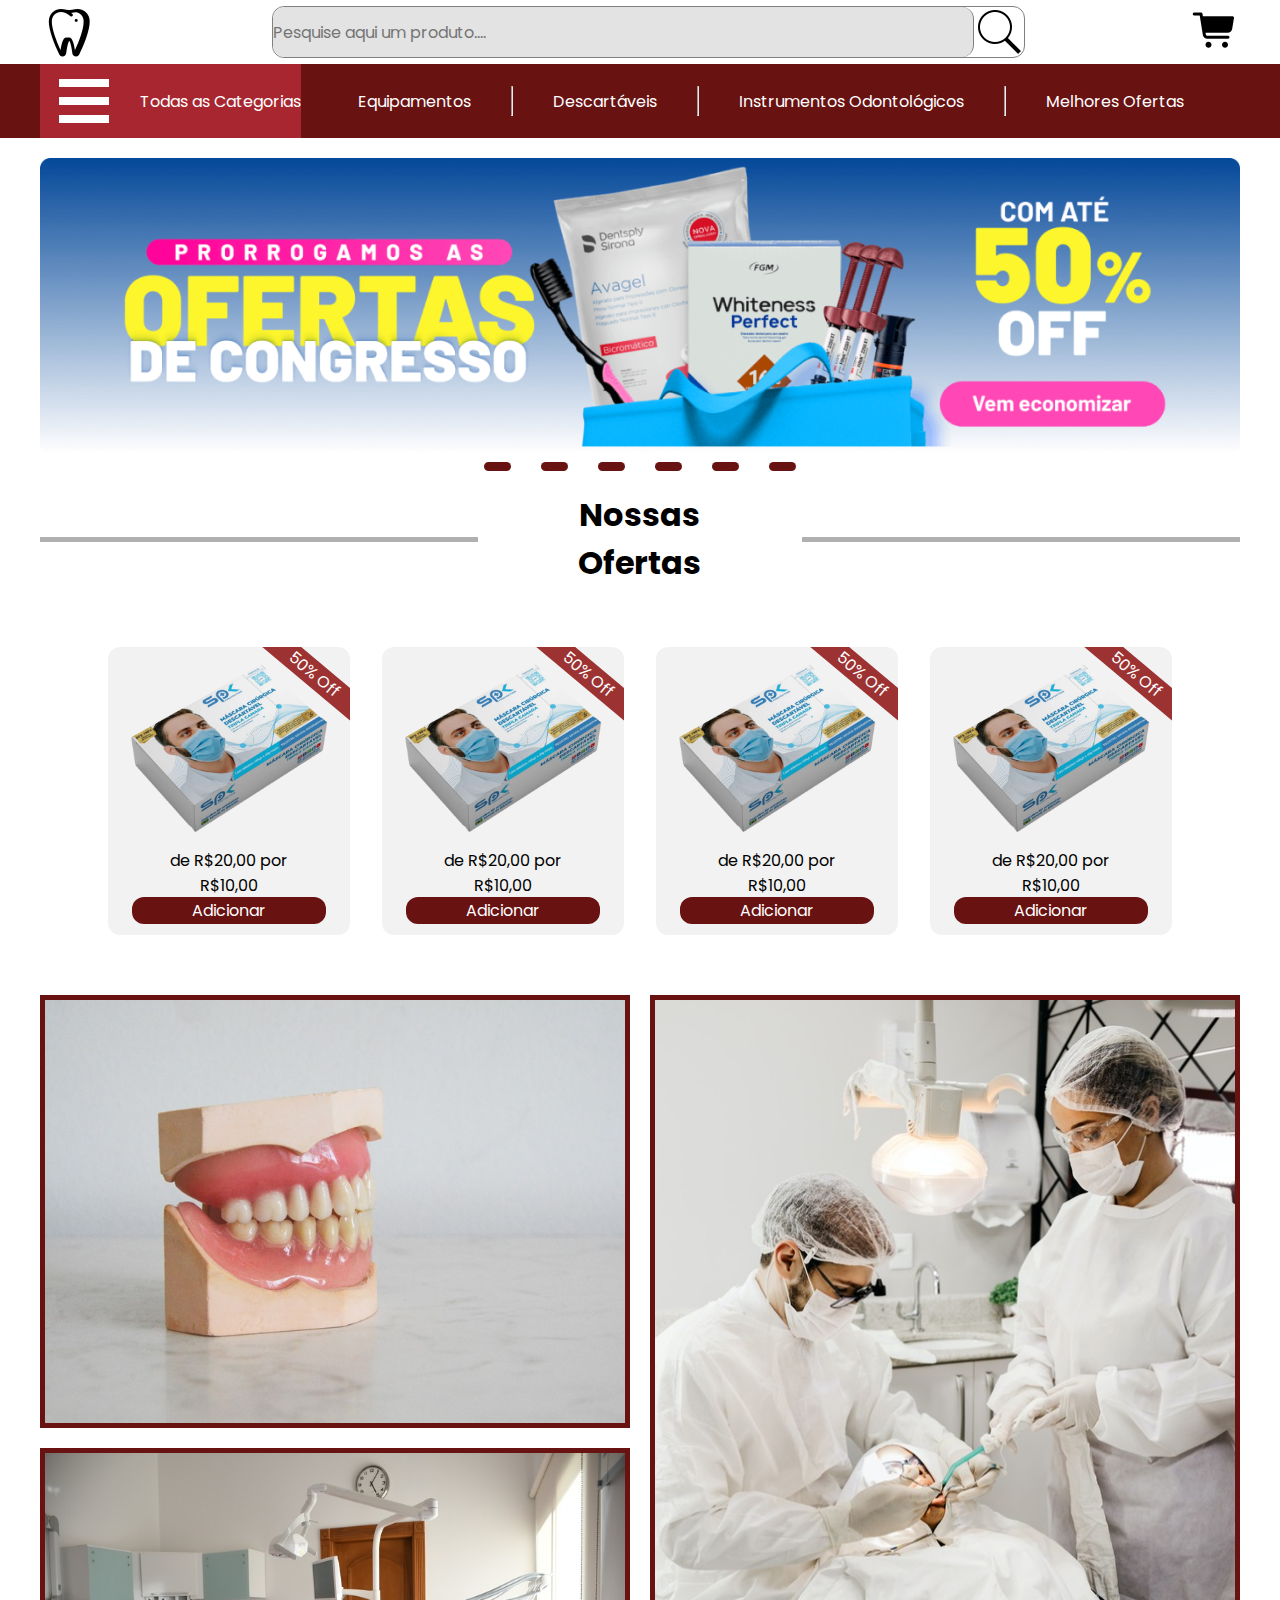
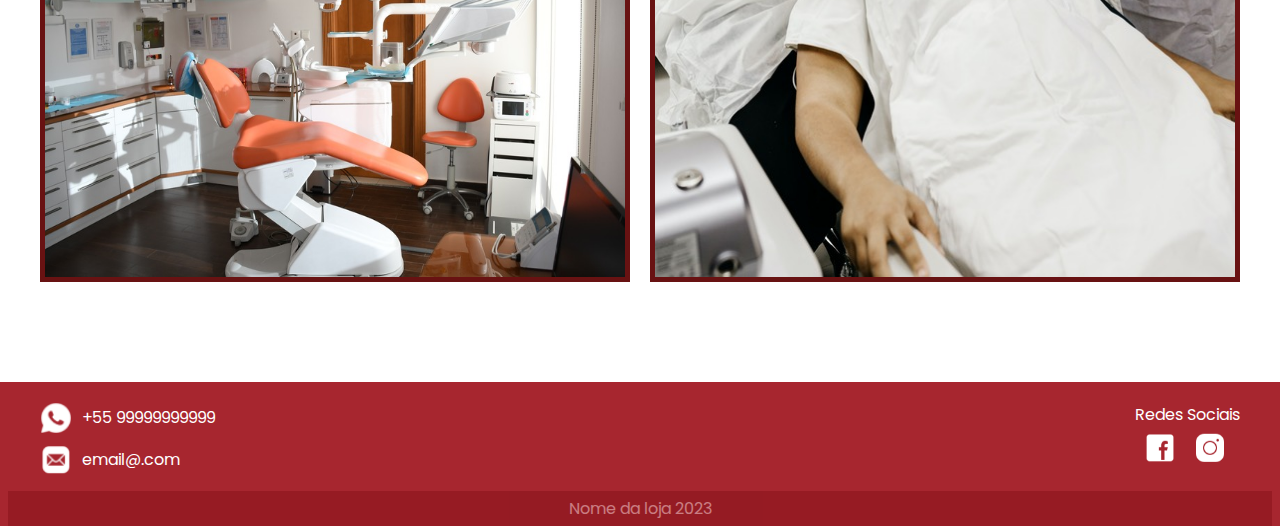
<file: index.html>
<!DOCTYPE html>
<html lang="en">

<head>
    <meta charset="UTF-8">
    <meta http-equiv="X-UA-Compatible" content="IE=edge">
    <meta name="viewport" content="width=device-width, initial-scale=1.0">
    <title>Site Odonto</title>
    <link rel="preconnect" href="https://fonts.googleapis.com">
    <link rel="preconnect" href="https://fonts.gstatic.com" crossorigin>
    <link href="https://fonts.googleapis.com/css2?family=Poppins:wght@300;400;500;600&display=swap" rel="stylesheet">
    <link rel="stylesheet" href="css/index.css">
</head>

<body>
    <!-- Início Header -->
    <header>
        <nav class="header-cima container">
            <ul>
                <img src="img/icons8-dente-64.png" alt="logo">
                <form action="">
                    <input type="search" name="pesquisa" id="pesquisa" placeholder="Pesquise aqui um produto....">
                    <img src="img/icons8-pesquisar-50.png" alt="lupa" id="lupa">
                </form>
                <div class="botoes-cima">
                    <a href="carrinho.html"><img src="/img/icons8-carrinho-de-compras-48.png" alt="carrinho"></a>
                </div>
            </ul>
        </nav>
        <div class="header-baixo-bg">
            <div class="header-baixo container">
                <div class="header-baixo-conteudo">
                    <div class="design-barras-categorias">
                        <span class="barras-brancas"></span>
                        <span class="barras-brancas"></span>
                        <span class="barras-brancas"></span>
                    </div>
                    <div class="text-categorias">
                        <p>Todas as Categorias</p>
                    </div>
                </div>
                <div class="header-baixo-botoes container">
                    <ul class="header-botoes">
                        <li class="header-botoes-li">Equipamentos</li>
                        <hr>
                        <li class="header-botoes-li">Descartáveis</li>
                        <hr>
                        <li class="header-botoes-li">Instrumentos Odontológicos</li>
                        <hr>
                        <li class="header-botoes-li" id="melhores">Melhores Ofertas</li>
                    </ul>
                </div>
            </div>
        </div>
    </header>
    <!-- Fim Header -->
    <main class="container">
        <div class="carrousel-container container">
            <div class="carrousel-display">
                <img src="img/Carrossel-Exemplo.png" alt="promocao">
            </div>
            <div class="carrousel-botoes">
                <span class="spans-carrousel"></span>
                <span class="spans-carrousel"></span>
                <span class="spans-carrousel"></span>
                <span class="spans-carrousel"></span>
                <span class="spans-carrousel"></span>
                <span class="spans-carrousel"></span>
            </div>
        </div>
        <div class="ofertas container">
            <div class="nossas-ofertas container">
                <span></span>
                <h1>Nossas Ofertas</h1>
                <span></span>
            </div>
            <div class="container-ofertas container">
                <ul>
                    <!--<span class="setas"><<</span>-->

                    <l1 class="container-ofertas-li">
                        <div class="imagem-ofertas-li">
                            <img src="img/Captura_de_tela_2023-02-16_151632-removebg-preview 1 (1).png" alt="produto">
                        </div>
                        <p class="preco-ofertas">de R$20,00 por</p>
                        <p class="preco-principal-ofertas">R$10,00</p>
                        <span class="adicionar-carrinho">Adicionar</span>
                        <span class="desconto">50% Off</span>
                    </l1>
                    <l1 class="container-ofertas-li">
                        <div class="imagem-ofertas-li">
                            <img src="img/Captura_de_tela_2023-02-16_151632-removebg-preview 1 (1).png" alt="produto">
                        </div>
                        <p class="preco-ofertas">de R$20,00 por</p>
                        <p class="preco-principal-ofertas">R$10,00</p>
                        <span class="adicionar-carrinho">Adicionar</span>
                        <span class="desconto">50% Off</span>
                    </l1>
                    <l1 class="container-ofertas-li">
                        <div class="imagem-ofertas-li">
                            <img src="img/Captura_de_tela_2023-02-16_151632-removebg-preview 1 (1).png" alt="produto">
                        </div>
                        <p class="preco-ofertas">de R$20,00 por</p>
                        <p class="preco-principal-ofertas">R$10,00</p>
                        <span class="adicionar-carrinho">Adicionar</span>
                        <span class="desconto">50% Off</span>
                    </l1>
                    <l1 class="container-ofertas-li">
                        <div class="imagem-ofertas-li">
                            <img src="img/Captura_de_tela_2023-02-16_151632-removebg-preview 1 (1).png" alt="produto">
                        </div>
                        <p class="preco-ofertas">de R$20,00 por</p>
                        <p class="preco-principal-ofertas">R$10,00</p>
                        <span class="adicionar-carrinho">Adicionar</span>
                        <span class="desconto">50% Off</span>
                    </l1>
                    <!--<span class="setas">>></span>-->
                </ul>
            </div>
        </div>
        <div class="amostra">
            <div class="amostra1"><img src="img/amostra1.jpg" alt=""></div>
            <div class="amostra2"><img src="img/amostra2.jpg" alt=""></div>
            <div class="amostra3"><img src="img/amostra3.jpg" alt=""></div>
        </div>
    </main>

    <!-- Início Footer -->
    <footer>
        <div class="container footer-conteudo">

            <ul class="lista-contato">
                <li>
                   <img src="img/watsapp.png">
                    <span>
                        +55 99999999999
                    </span>
                </li>
                <li>
                        <img src="img/gmail.png">
                    <span>
                        email@.com
                    </span>
                </li>
            </ul>

            <div class="lista-redes">
                <span>Redes Sociais</span>
                <ul class="lista-redes-sociais">
                    <li>
                        <img src="img/facebook.png">
                    </li>
                    <li>
                        <img src="img/instagram.png">
                    </li>

                </ul>
            
            </div>
        </div>

        <div class="footer-baixo">
            Nome da loja 2023
        </div> 
    </footer>
    <!-- Fim do Footer -->

</body>

</html>
</file>
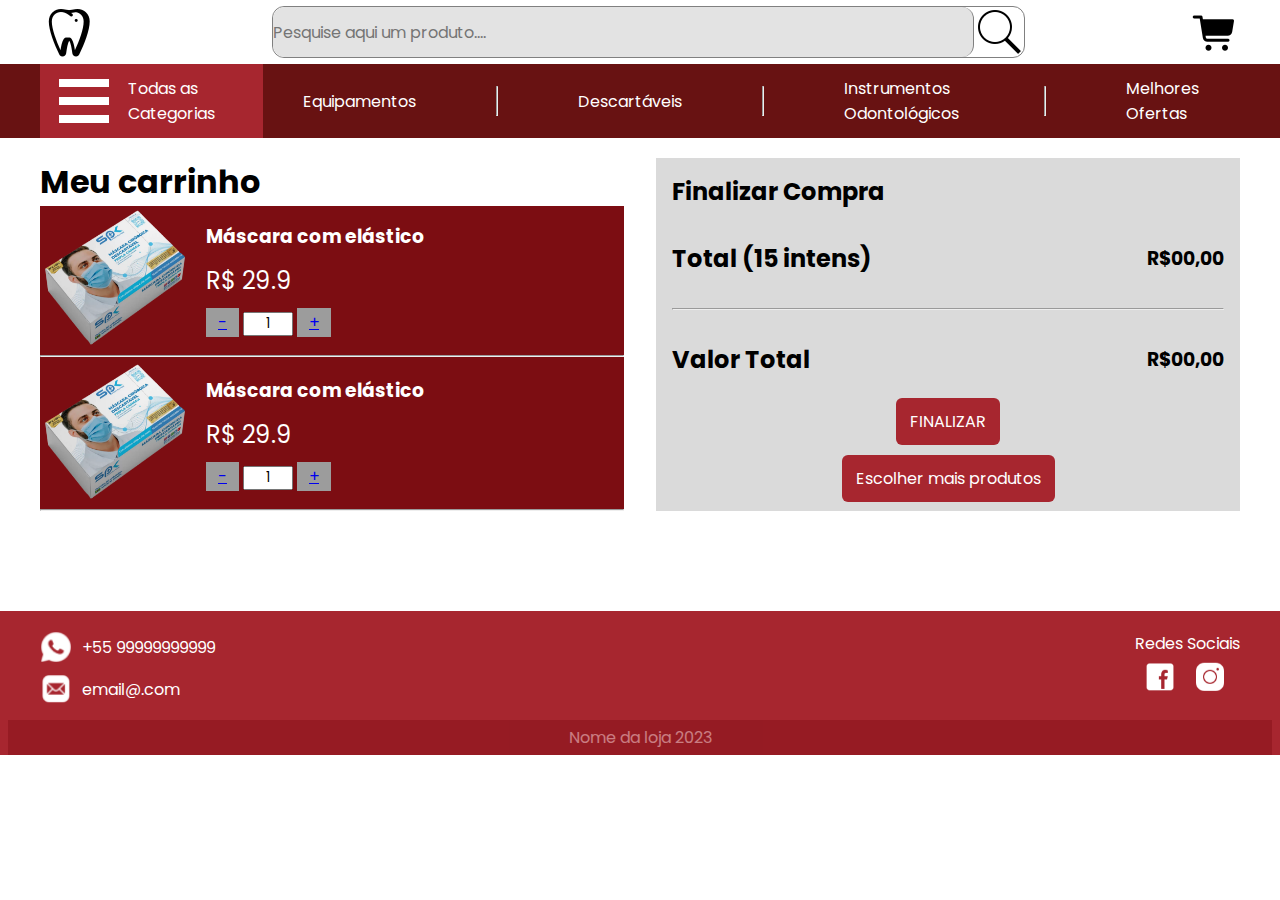
<file: carrinho.html>
<body>
    <!DOCTYPE html>
    <html lang="en">
    
    <head>
        <meta charset="UTF-8">
        <meta http-equiv="X-UA-Compatible" content="IE=edge">
        <meta name="viewport" content="width=device-width, initial-scale=1.0">
        <title>Site Odonto</title>
        <link rel="preconnect" href="https://fonts.googleapis.com">
        <link rel="preconnect" href="https://fonts.gstatic.com" crossorigin>
        <link href="https://fonts.googleapis.com/css2?family=Poppins:wght@300;400;500;600&display=swap" rel="stylesheet">
        <link rel="stylesheet" href="css/carrinho.css">
    </head>
    
    <body>
        <!-- Início Header -->
        <header>
            <nav class="header-cima container">
                <ul>
                    <img src="img/icons8-dente-64.png" alt="logo">
                    <form action="">
                        <input type="search" name="pesquisa" id="pesquisa" placeholder="Pesquise aqui um produto....">
                        <img src="img/icons8-pesquisar-50.png" alt="lupa" id="lupa">
                    </form>
                    <div class="botoes-cima">
                        <img src="/img/icons8-carrinho-de-compras-48.png" alt="carrinho">
                    </div>
                </ul>
            </nav>
            <div class="header-baixo-bg">
                <div class="header-baixo container">
                    <div class="header-baixo-conteudo">
                        <div class="design-barras-categorias">
                            <span class="barras-brancas"></span>
                            <span class="barras-brancas"></span>
                            <span class="barras-brancas"></span>
                        </div>
                        <div class="text-categorias">
                            <p>Todas as Categorias</p>
                        </div>
                    </div>
                    <div class="header-baixo-botoes container">
                        <ul class="header-botoes">
                            <li class="header-botoes-li">Equipamentos</li>
                            <hr>
                            <li class="header-botoes-li">Descartáveis</li>
                            <hr>
                            <li class="header-botoes-li">Instrumentos Odontológicos</li>
                            <hr>
                            <li class="header-botoes-li" id="melhores">Melhores Ofertas</li>
                        </ul>
                    </div>
                </div>
            </div>
        </header>
        <!-- Fim Header -->
        <main>
            <div class="carrinho container">
                <div>
                    <h1>Meu carrinho</h1>
                    <ul class="carrinho-lista" id="carrinho-lista">
                    </ul>
            
                </div>
                <div class="carrinho-resumo">
                    <h2>Finalizar Compra</h2>
                    <div class="carrinho-valor-total">
                        <h2>Total (15 intens)</h2> 
                        <h3>R$00,00</h3>
                    </div>
                    <hr>
                <div class="valor-total">
                        <h2>Valor Total</h2>
                        <h3>R$00,00</h3>
                
                    
                </div>

                    
                    <div  id="fazer-pedido">
                        <a href="#">FINALIZAR</a>
                    </div>
                    <div id="mais-produtos">
                    <a href="#">Escolher mais produtos</a>
                </div>
            </div>
        </main>

<!--Início do Footer-->
    <footer>
        <div class="container footer-conteudo">

            <ul class="lista-contato">
                <li>
                   <img src="img/watsapp.png">
                    <span>
                        +55 99999999999
                    </span>
                </li>
                <li>
                        <img src="img/gmail.png">
                    <span>
                        email@.com
                    </span>
                </li>
            </ul>

            <div class="lista-redes">
                <span>Redes Sociais</span>
                <ul class="lista-redes-sociais">
                    <li>
                        <img src="img/facebook.png">
                    </li>
                    <li>
                        <img src="img/instagram.png">
                    </li>

                </ul>
            
            </div>
        </div>

        <div class="footer-baixo">
            Nome da loja 2023
        </div> 
    </footer>
    <!-- Fim do Footer -->
    <script src="carrinho.js"></script>

</body>

</html>
</file>
<file: css/index.css>
* {
    font-family: 'Poppins', Arial, Helvetica, sans-serif;
    margin: 0;
    padding: 0;
    box-sizing: border-box;
}

/* Início Header */

.container {
    max-width: 1200px;
    margin: 0 auto;
}

.header-cima ul {
    display: flex;
    justify-content: space-between;
    align-items: center;
}

form {
    display: flex;
    justify-content: center;
    border: 1px solid grey;
    border-radius: 12px;
}

form input {
    all: unset;
    width: 700px;
    border-right: 1px solid grey;
    background-color: rgb( 227, 227, 227);
    border-radius: 12px;
}

.header-baixo-bg {
    background-color: rgb(104, 18, 18);
}

.header-baixo-conteudo {
    display: flex;
    align-items: center;
    transition: 0.3s ease;
    background-color: #A7262F;
}

.header-baixo-conteudo:hover {
    cursor: pointer;
    transform: scale(1.20);
}

.header-baixo {
    display: flex;
}

.header-baixo-botoes {
    display: flex;
}

.header-botoes {
    display: flex;
    justify-content: center;
    align-items: center;
    list-style: none;
    color: #fff;
    flex-wrap: wrap;
}

.header-botoes-li {
    padding: 0px 40px;
    transition: 0.3s ease;
}

.header-botoes-li:hover {
    cursor: pointer;
    transform: scale(1.10);
}

.header-botoes hr {
    height: 30px;
}

.text-categorias {
    color: #fff;
}

.design-barras-categorias {
    display: flex;
    flex-direction: column;
    width: 100px;
    padding: 10px 14px;
    transition: 0.3s ease;
}

.design-barras-categorias:hover {
    cursor: pointer;
    transform: scale(1.20);
}

.barras-brancas {
    display: inline-block;
    max-width: 50px;
    padding: 4px;
    margin: 5px;
    background-color: #fff;
}

#lupa:hover {
    cursor: pointer;
}

/* Fim Header */

/* Início Carrousel */

.carrousel-display {
    margin-top: 20px;
}

.carrousel-botoes {
    display: flex;
    justify-content: center;
    align-items: center;
    gap: 30px;
}

.spans-carrousel {
    background-color: rgb(104, 18, 18);
    width: 27px;
    height: 9px;
    border-radius: 20px;
}

img {
    max-width: 100%;
}

/* Fim Carrousel */

/* Início das Ofertas */

.nossas-ofertas {
    display: flex;
    justify-content: center;
    text-align: center;
    align-items: center;
    margin-top: 20px;
    gap: 40px;
}

.nossas-ofertas span {
    background-color: rgb(176, 176, 176);
    width: 450px;
    height: 5px;
}

.container-ofertas {
    margin-top: 60px;
    margin-bottom: 60px;
}

.container-ofertas ul {
    display: flex;
    justify-content: center;
    align-items: center;
    gap: 32px;
    flex-wrap: wrap;
}

.adicionar-carrinho {
    background-color: rgb(104, 18, 18);
    color: #fff;
    padding: 2px 60px;
    border-radius: 12px;
}

.container-ofertas-li {
    text-align: center;
    position: relative;
    background-color: rgb( 242, 242, 242);
    border-radius: 12px;
    padding: 12px 16px;
    overflow: hidden;
    flex-wrap: wrap;
}

.container-ofertas img {
    max-width: 210px;
}

.desconto {
    position: absolute;
    top: 15px;
    right: -25px;
    transform: rotate(40deg);
    background-color: rgb(156, 50, 50);
    padding: 0px 30px;
    color: #fff;
}

.adicionar-carrinho {
    transition: 0.3s ease;
}

.adicionar-carrinho:hover {
    cursor: pointer;
    color: grey;
}

/*

.setas {
    transform: scale(3);
    color: rgb(104, 18, 18);
    transition: 0.6s ease;
}

.setas:hover {
    cursor: pointer;
    transform: scale(4);
}

*/

/* Fim das Ofertas */

/* Início das Imagens de amostra */

.amostra {
    display: grid;
    gap: 20px;
    grid-template-columns: 1fr 1fr;
}

.amostra1 img, .amostra2 img, .amostra3 img {
    height: 100%;
    border: 5px solid rgb(104, 18, 18);
}

.amostra3 {
    grid-column-start: 2;
    grid-row-start: 1;
    grid-row-end: 3;
}

/* Fim das Imagens de amostra */

/* Início do Footer */

.lista-contato {
    list-style: none;
    display: flex;
    flex-direction: column;
    gap: 10px;

}

.lista-contato li{
    display: flex;
    gap: 10px;
    align-items: center;
}

.lista-contato img{
    width: 32px;
}

.lista-redes li {
    width: 50px;
}

.lista-redes-sociais {
    list-style: none;
    float: right;
    flex-direction: row;
    display: flex;
}

.lista-redes-sociais img{
    width: 32px;
}

.footer-baixo {
    background-color: #7C0D12;
    align-items: center;
    margin-top: 15px;
    padding: 5px;
    opacity: 40%;    
}

footer {
    background-color: #A7262F;
    color: #FFFFFF;
    text-align: center;
    margin-top: 100px;
    padding-top: 20px;
    padding-left: 8px;
    padding-right: 8px;
}

.footer-conteudo {    
    display: flex;
    justify-content: space-between;

}

.lista-redes {
    display: flex;
    flex-direction: column;
    gap: 5px;
}

/* Fim do Footer */

@media screen and (max-width: 800px) {
    .amostra {
        grid-template-columns: 1fr;
    }
    form input {
        width: 300px;
    }
    .amostra3 {
        grid-column-start: 1;
    }
    .container-ofertas-li {
        display: grid;
        grid-template-columns: 1fr;
    }
    .header-baixo-bg{
        display: none;
    }
}

@media screen and (max-width: 400px) {
    form input {
        width: 180px;
    }
}

@media screen and (max-width: 800px) {
    form {
        display: none;
    }
    .header-baixo-botoes {
        display: none;
    }
}
</file>
<file: css/carrinho.css>
* {
    font-family: 'Poppins', Arial, Helvetica, sans-serif;
    margin: 0;
    padding: 0;
    box-sizing: border-box;
}

/* Início Header */

.container {
    max-width: 1200px;
    margin: 0 auto;
}

.header-cima ul {
    display: flex;
    justify-content: space-between;
    align-items: center;
}

form {
    display: flex;
    justify-content: center;
    border: 1px solid grey;
    border-radius: 12px;
}

form input {
    all: unset;
    width: 700px;
    border-right: 1px solid grey;
    background-color: rgb( 227, 227, 227);
    border-radius: 12px;
}

.header-baixo-bg {
    background-color: rgb(104, 18, 18);
}

.header-baixo-conteudo {
    display: flex;
    align-items: center;
    transition: 0.3s ease;
    background-color: #A7262F;
}

.header-baixo-conteudo:hover {
    cursor: pointer;
    transform: scale(1.20);
}

.header-baixo {
    display: flex;
}

.header-baixo-botoes {
    display: flex;
}

.header-botoes {
    display: flex;
    justify-content: center;
    align-items: center;
    gap: 40px;
    list-style: none;
    color: #fff;
}

.header-botoes-li {
    padding: 0px 40px;
    transition: 0.3s ease;
}

.header-botoes-li:hover {
    cursor: pointer;
    transform: scale(1.10);
}

.header-botoes hr {
    height: 30px;
}

.text-categorias {
    color: #fff;
}

.design-barras-categorias {
    display: flex;
    flex-direction: column;
    width: 100px;
    padding: 10px 14px;
    transition: 0.3s ease;
}

.design-barras-categorias:hover {
    cursor: pointer;
    transform: scale(1.20);
}

.barras-brancas {
    display: inline-block;
    max-width: 50px;
    padding: 4px;
    margin: 5px;
    background-color: #fff;
}

#lupa:hover {
    cursor: pointer;
}

/* Fim Header */

.carrinho {
    display: grid;
    grid-template-columns: 1fr 1fr;
    gap: 32px;
    margin-top: 20px;
}
.carrinho-lista{
    display: flex;
    flex-direction: column;
    gap: 3px;
    background-color: #7C0D12;
}

.carrinho-lista img {
    max-width: 150px;
}

.carrinho-lista li {
    display: flex;
}

.carrinho-item-text{
    padding: 16px;
    display: flex;
    flex-direction: column;
    gap: 12px;
}

.carrinho-item-text h3{
    color: white;
}

.carrinho-item-text span {
    color: white;
}

#carrinho-item-menos,
#carrinho-item-mais {
    padding: 3px 12px;
    background-color: rgb(156, 156, 156);
}

.carrinho-item-text input{
    width: 50px;
    text-align: center;
}

.carrinho-item span{
    font-size: 24px;
}

.carrinho-resumo {
    background-color: rgb(218, 218, 218);
    padding: 16px;
    display: flex;
    flex-direction: column;
    gap: 32px;
}

.carrinho-resumo a {
    padding: 12px 14px;
    color: white;
    background-color: #A7262F;
    border-radius: 6px;
    text-align: center;
    max-width: 200px;
    align-items: center;
   text-decoration: none;
}



.carrinho-valor-total{
    display: flex;
    flex-direction: row;
    align-items: center;
    justify-content: space-between;
}
 
.valor-total{
    display: flex;
    flex-direction: row;
    align-items: center;
    justify-content: space-between;
}

#fazer-pedido {
    text-align: center;
    justify-content: center;
    align-items: end;
    
}

#mais-produtos {
    text-align: center;
    justify-content: center;
    align-items: center;

}




/* Início do Footer */

.lista-contato {
    list-style: none;
    display: flex;
    flex-direction: column;
    gap: 10px;

}

.lista-contato li{
    display: flex;
    gap: 10px;
    align-items: center;
}

.lista-contato img{
    width: 32px;
}

.lista-redes li {
    width: 50px;
}

.lista-redes-sociais {
    list-style: none;
    float: right;
    flex-direction: row;
    display: flex;
}

.lista-redes-sociais img{
    width: 32px;
}

.footer-baixo {
    background-color: #7C0D12;
    align-items: center;
    margin-top: 15px;
    padding: 5px;
    opacity: 40%;    
}

footer {
    background-color: #A7262F;
    color: #FFFFFF;
    text-align: center;
    margin-top: 100px;
    padding-top: 20px;
    padding-left: 8px;
    padding-right: 8px;
}

.footer-conteudo {    
    display: flex;
    justify-content: space-between;

}

.lista-redes {
    display: flex;
    flex-direction: column;
    gap: 5px;
}

/* Fim do Footer */


@media screen and (max-width: 800px) {
    .carrinho{
        display: flex;
        flex-direction: column-reverse;
    }
}
</file>
